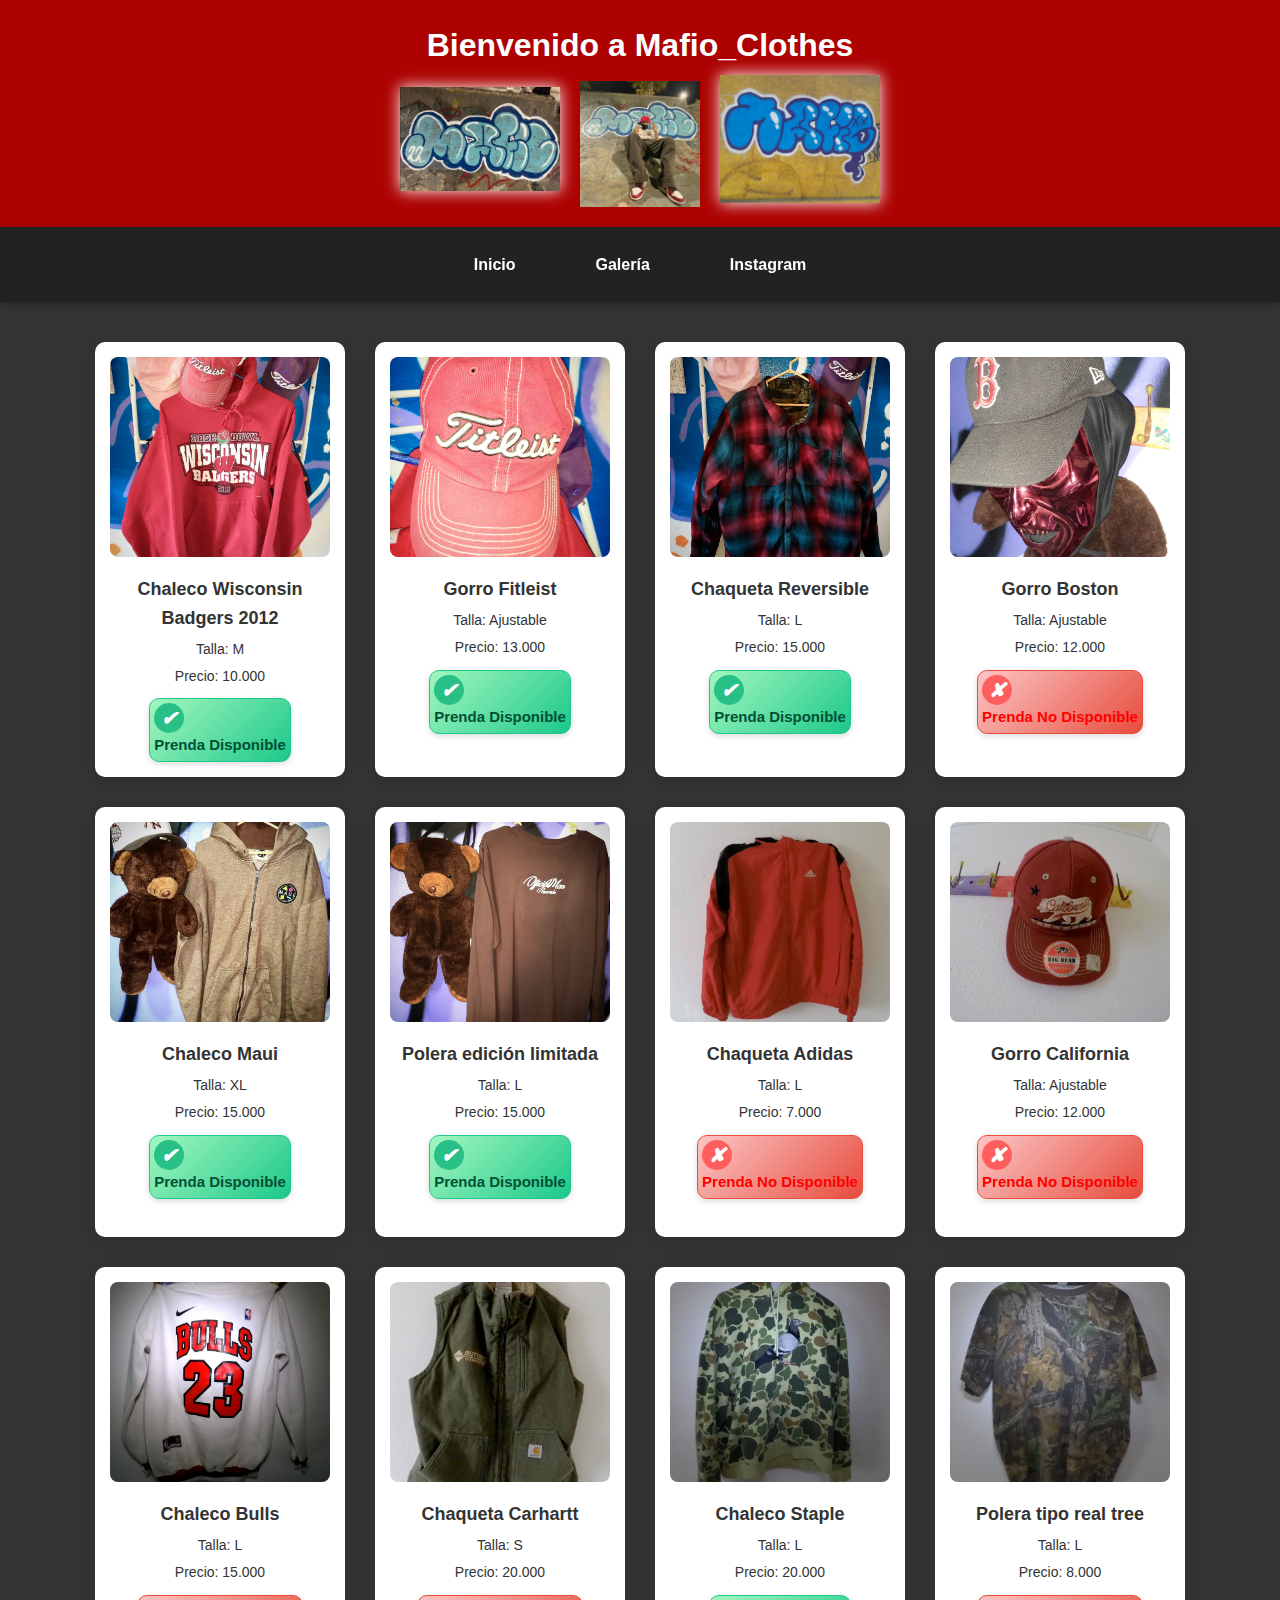
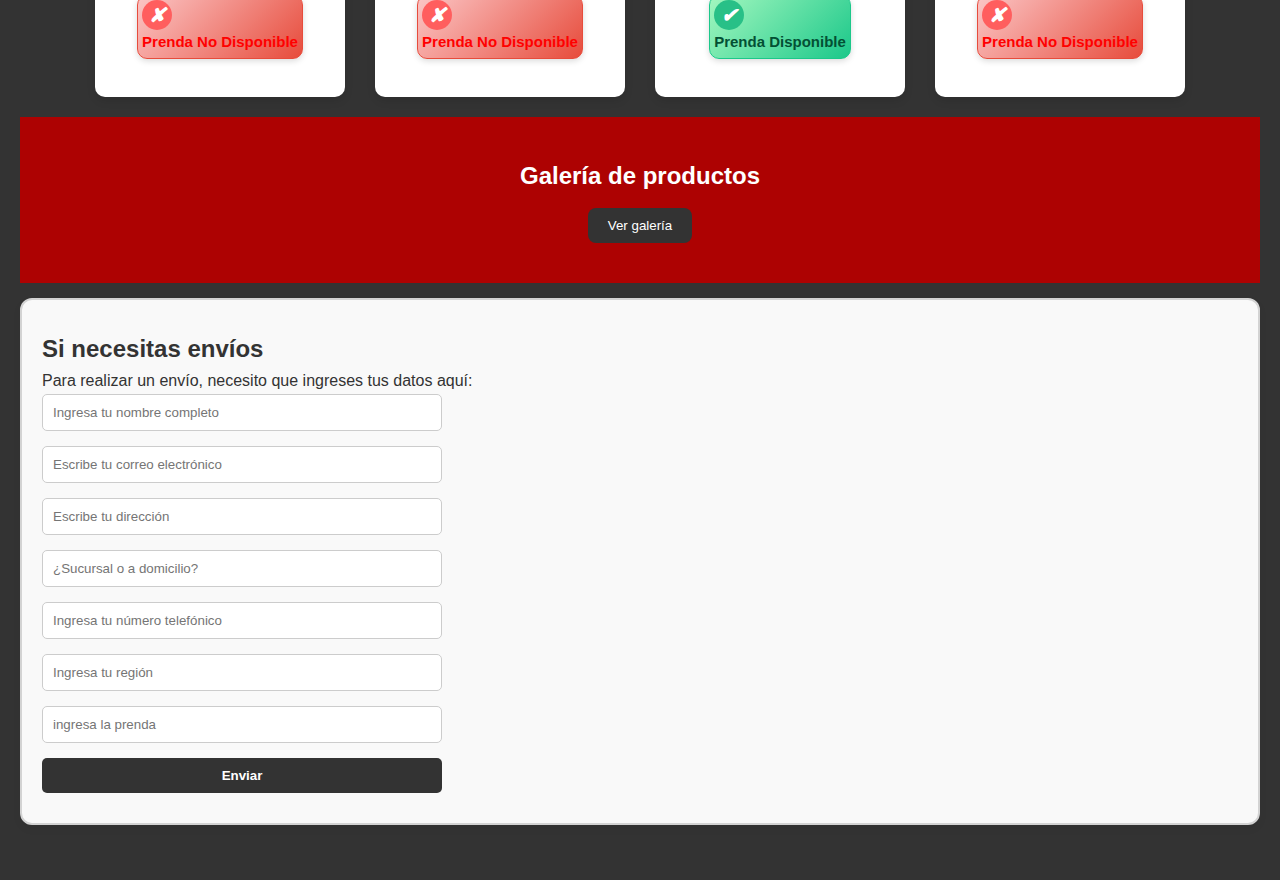
<file: index.html>
<!DOCTYPE html>
<html lang="es">
<head>
  <meta charset="UTF-8" />
  <meta name="viewport" content="width=device-width, initial-scale=1.0"/>
  <title>Mafio_Clothes</title>
  <link rel="stylesheet" href="style.css" />
</head>

<body>
  <div class="contenedor-superior">
  <header>
    <h1>Bienvenido a Mafio_Clothes</h1>
    <div class="encabezado-flex">
      <img src="img/imagenes graffitis/graffiti1.png" alt="Graffiti Izquierdo" class="graffiti-logo" />
      <img src="img/logo.png" alt="Logo Mafio_Clothes" class="logo" />
      <img src="img/imagenes graffitis/graffiti 2.png" alt="Graffiti Derecho" class="graffiti-logo" />
    </div>
    
  </header>

  <nav>
    <a href="#inicio">Inicio</a>
    <a href="#galeria">Galería</a>
    <a href="https://www.instagram.com/mafio_clothes/" target="_blank">Instagram</a>
  </nav>
</div>


  <!-- INICIO DE PRODUCTOS -->
  <section class="productos-container" id="inicio">
    <div class="fila">
    <section class="producto">
  <a href="https://www.instagram.com/p/DHeL63LOJK6/?img_index=1" target="_blank">
    <img src="img/imagen1.png" alt="Chaleco Wisconsin Badgers 2012" class="imagen-producto" />
  </a>
  <div class="detalles">
    <h2>Chaleco Wisconsin Badgers 2012</h2>
    <p>Talla: M</p>
    <p>Precio: 10.000</p>
    <div class="estado-disponibilidad disponible">
  <span><i class="icono">✔</i> Prenda Disponible</span>
</div>
  </div>
</section>



      <section class="producto">
  <a href="https://www.instagram.com/p/DHeJ_IqOnyH/?img_index=1" target="_blank">
    <img src="img/imagen2.png" alt="Gorro Fitleist" class="imagen-producto" />
  </a>
  <div class="detalles">
    <h2>Gorro Fitleist</h2>
    <p>Talla: Ajustable</p>
    <p>Precio: 13.000</p>
    <div class="estado-disponibilidad disponible">
  <span><i class="icono">✔</i> Prenda Disponible</span>
</div>
  </div>
</section>

      <section class="producto">
  <a href="https://www.instagram.com/p/DHeMgp6OHSY/?img_index=1" target="_blank">
    <img src="img/imagen3.png" alt="Producto Mafio_Clothes" class="imagen-producto" />
  </a>
  <div class="detalles">
    <h2>Chaqueta Reversible</h2>
    <p>Talla: L</p>
    <p>Precio: 15.000</p>
    <div class="estado-disponibilidad disponible">
  <span><i class="icono">✔</i> Prenda Disponible</span>
</div>
  </div>
</section>


    <section class="producto">
  <a href="https://www.instagram.com/p/DG4ELxXs1Et/?img_index=1" target="_blank">
    <img src="img/imagen4.png" alt="Producto Mafio_Clothes" class="imagen-producto" />
  </a>
  <div class="detalles">
    <h2>Gorro Boston</h2>
    <p>Talla: Ajustable</p>
    <p>Precio: 12.000</p>
    <div class="estado-disponibilidad no-disponible">
  <span><i class="icono">✘</i> Prenda No Disponible</span>
</div>
  </div>
</section>


      <section class="producto">
  <a href="https://www.instagram.com/p/DG354MKOCdu/?img_index=1" target="_blank">
    <img src="img/imagen5.png" alt="Producto Mafio_Clothes" class="imagen-producto" />
  </a>
  <div class="detalles">
    <h2>Chaleco Maui</h2>
    <p>Talla: XL </p>
    <p>Precio: 15.000</p>
    <div class="estado-disponibilidad disponible">
  <span><i class="icono">✔</i> Prenda Disponible</span>
</div>
  </div>
</section>


     <section class="producto">
  <a href="https://www.instagram.com/p/DG4AFxksGFi/?img_index=1" target="_blank">
    <img src="img/imagen6.png" alt="Producto Mafio_Clothes" class="imagen-producto" />
  </a>
  <div class="detalles">
    <h2>Polera edición limitada</h2>
    <p>Talla: L </p>
    <p>Precio: 15.000</p>
    <div class="estado-disponibilidad disponible">
  <span><i class="icono">✔</i> Prenda Disponible</span>
</div>
  </div>
</section>



    <section class="producto">
  <a href="https://www.instagram.com/p/Ct-CjnaOYxm/?img_index=1" target="_blank">
    <img src="img/imagen7.png" alt="Producto Mafio_Clothes" class="imagen-producto" />
  </a>
  <div class="detalles">
    <h2>Chaqueta Adidas</h2>
    <p>Talla: L</p>
    <p>Precio: 7.000</p>
    <div class="estado-disponibilidad no-disponible">
  <span><i class="icono">✘</i> Prenda No Disponible</span>
</div>
  </div>
</section>


      <section class="producto">
  <a href="https://www.instagram.com/p/Ct-HbDhMdq0/" target="_blank">
    <img src="img/imagen8.png" alt="Producto Mafio_Clothes" class="imagen-producto" />
  </a>
  <div class="detalles">
    <h2>Gorro California</h2>
    <p>Talla: Ajustable</p>
    <p>Precio: 12.000</p>
    <div class="estado-disponibilidad no-disponible">
  <span><i class="icono">✘</i> Prenda No Disponible</span>
</div>
  </div>
</section>



      <section class="producto">
  <a href="https://www.instagram.com/p/CuDUntVMOo7/?img_index=1" target="_blank">
    <img src="img/imagen9.png" alt="Producto Mafio_Clothes" class="imagen-producto" />
  </a>
  <div class="detalles">
    <h2>Chaleco Bulls</h2>
    <p>Talla: L </p>
    <p>Precio: 15.000</p>
    <div class="estado-disponibilidad no-disponible">
  <span><i class="icono">✘</i> Prenda No Disponible</span>
</div>
  </div>
</section>


    <section class="producto">
  <a href="https://www.instagram.com/p/Ct-EHwZuTDC/?img_index=1" target="_blank">
    <img src="img/imagen10.png" alt="Producto Mafio_Clothes" class="imagen-producto" />
  </a>
  <div class="detalles">
    <h2>Chaqueta Carhartt</h2>
    <p>Talla: S</p>
    <p>Precio: 20.000</p>
    <div class="estado-disponibilidad no-disponible">
  <span><i class="icono">✘</i> Prenda No Disponible</span>
</div>


</section>
<section class="producto">
  <a href="https://www.instagram.com/p/CviULEbPVSB/?img_index=1" target="_blank">
    <img src="img/imagen11.png" alt="Producto Mafio_Clothes" class="imagen-producto" />
  </a>
  <div class="detalles">
    <h2>Chaleco Staple</h2>
    <p>Talla: L</p>
    <p>Precio: 20.000</p>
    <div class="estado-disponibilidad disponible">
  <span><i class="icono">✔</i> Prenda Disponible</span>
</div>
  </div>
</section>
<section class="producto">
  <a href="https://www.instagram.com/p/CviUowfvPRy/?img_index=1" target="_blank">
    <img src="img/imagen12.png" alt="Producto Mafio_Clothes" class="imagen-producto" />
  </a>
  <div class="detalles">
    <h2>Polera tipo real tree</h2>
    <p>Talla: L</p>
    <p>Precio: 8.000</p>
    <div class="estado-disponibilidad no-disponible">
  <span><i class="icono">✘</i> Prenda No Disponible</span>
</div>
  </div>
</section>

</div> <!-- cierre de .fila -->

  <!-- GALERÍA -->
  <section class="gallery" id="galeria">
    <h2>Galería de productos</h2>
    <button id="mostrarGaleria" class="boton-galeria">Ver galería</button>
    <div class="grid-gallery" id="imagenesGaleria" style="display: none;">
      <img src="img/imagen1.png" alt="Producto 1" class="imagen-galeria" />
      <img src="img/imagen2.png" alt="Producto 2" class="imagen-galeria" />
      <img src="img/imagen3.png" alt="Producto 3" class="imagen-galeria" />
      <img src="img/imagen4.png" alt="Producto 4" class="imagen-galeria" />
      <img src="img/imagen5.png" alt="Producto 5" class="imagen-galeria" />
      <img src="img/imagen6.png" alt="Producto 6" class="imagen-galeria" />
      <img src="img/imagen7.png" alt="Producto 7" class="imagen-galeria" />
      <img src="img/imagen8.png" alt="Producto 8" class="imagen-galeria" />
      <img src="img/imagen9.png" alt="Producto 9" class="imagen-galeria" />
      <img src="img/imagen10.png" alt="Producto 10" class="imagen-galeria" />
      <img src="img/imagen11.png" alt="Producto 11" class="imagen-galeria" />
      <img src="img/imagen12.png" alt="propducto 12" class="imagen-galeria"/>
    </div>
  </section>
  <!-- GALERÍA TOGGLE SCRIPT -->
<script>
  document.getElementById("mostrarGaleria").addEventListener("click", function () {
    const galeria = document.getElementById("imagenesGaleria");
    const esVisible = galeria.style.display === "flex";

    galeria.style.display = esVisible ? "none" : "flex";
    this.textContent = esVisible ? "Ver galería" : "Ocultar galería";
  });
</script>


 <section id="formulario-envios">
  <h2>Si necesitas envíos</h2>
  <p>Para realizar un envío, necesito que ingreses tus datos aquí:</p>

  <form action="https://formspree.io/f/xnnvgpov" method="POST">


    <!-- Campos visibles -->
    <input type="text" name="nombre" placeholder="Ingresa tu nombre completo" required>
    <input type="email" name="correo" placeholder="Escribe tu correo electrónico" required>
    <input type="text" name="direccion" placeholder="Escribe tu dirección" required>
    <input type="text" name="retiro" placeholder="¿Sucursal o a domicilio?" required>
    <input type="tel" name="telefono" placeholder="Ingresa tu número telefónico" required>
    <input type="text" name="region" placeholder="Ingresa tu región" required>
    <input type="text" name="prenda" placeholder="ingresa la prenda" required>

    <!-- Campos ocultos de configuración -->
    <input type="hidden" name="_captcha" value="false">
    <input type="hidden" name="_next" value="https://mafiograff.github.io/Tienda_Mafio_Clothes/gracias.html/?ok">



    <button type="submit">Enviar</button>
  </form>
</section>
</file>
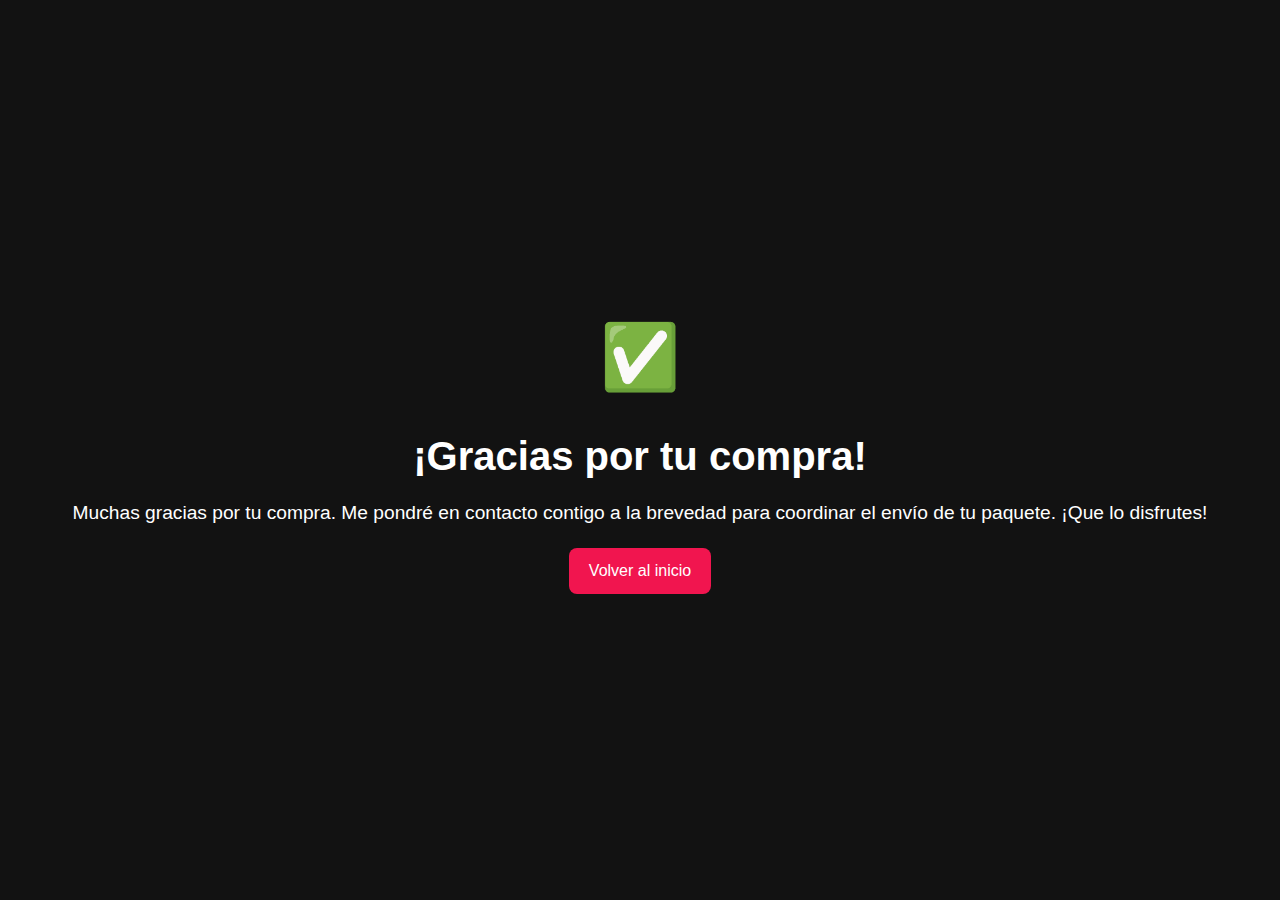
<file: gracias.html>
<!DOCTYPE html>
<html lang="es">
<head>
  <meta charset="UTF-8" />
  <title>Gracias por tu mensaje</title>
  <link rel="stylesheet" href="style.css" />
  <style>
    body {
      background: #121212;
      color: white;
      font-family: 'Arial', sans-serif;
      display: flex;
      flex-direction: column;
      align-items: center;
      justify-content: center;
      height: 100vh;
      text-align: center;
    }

    h1 {
      font-size: 2.5em;
      margin-bottom: 10px;
    }

    p {
      font-size: 1.2em;
      margin-bottom: 20px;
    }

    .emoji {
      font-size: 4em;
      margin-bottom: 15px;
      animation: pulse 1s ease-in-out infinite;
    }

    .volver {
      background-color: #f1154f;
      color: white;
      padding: 10px 20px;
      border: none;
      border-radius: 8px;
      font-size: 1em;
      cursor: pointer;
      text-decoration: none;
      transition: background 0.3s ease;
    }

    .volver:hover {
      background-color: #ff3366;
    }

    @keyframes pulse {
      0%, 100% { transform: scale(1); }
      50% { transform: scale(1.1); }
    }
  </style>
</head>
<body>
  <div class="emoji">✅</div>
  <h1>¡Gracias por tu compra!</h1>
  <p>Muchas gracias por tu compra. Me pondré en contacto contigo a la brevedad para coordinar el envío de tu paquete. ¡Que lo disfrutes! </p>
  <a class="volver" href="https://mafiograff.github.io/Tienda_Mafio_Clothes/">Volver al inicio</a>
</body>
</html>
</file>
<file: style.css>
/* Estilos generales */
* {
  margin: 0;
  padding: 0;
  box-sizing: border-box;
  font-family: 'Segoe UI', sans-serif;
}

body {
  background-color: #333;
  color: #333;
  line-height: 1.6;
  
  
}

/* Encabezado */
header {
  background-color: #ad0202;
  color: #fff;
  padding: 20px;
  text-align: center;
}

.logo {
  width: 120px;
  margin-top: 10px;
}

/* Menú de navegación */
nav {
  background-color: #222;
  display: flex;
  justify-content: center;
  gap: 40px;
  padding: 15px 0;
  box-shadow: 0 2px 6px rgba(0, 0, 0, 0.3); /* Sombra sutil */
  position: sticky;
  top: 0;
  z-index: 1000;
}

nav a {
  color: white;
  text-decoration: none;
  font-weight: bold;
  font-size: 16px;
  padding: 10px 20px;
  border-radius: 8px;
  transition: background 0.3s ease, color 0.3s ease;
}

nav a:hover {
  background-color: #e30a36; /* Verde neón al pasar el mouse */
  color: #000;
}


/* Contenedor general de productos */
.productos-container {
  padding: 40px 20px;
  justify-content: left;
}

/* Fila de productos */
.fila {
  display: flex;
  flex-direction: row;
  gap: 30px;
  justify-content: center;
  flex-wrap: wrap;
  margin-bottom: 20px;
 
}

/* Producto individual */
.producto {
  background-color: #fff;
  border-radius: 10px;
  box-shadow: 0 4px 8px rgba(0,0,0,0.1);
  padding: 15px;
  width: 250px;
  min-height: 430px;
  text-align: center;
  transition: transform 0.2s ease;
  flex-shrink: 0;
}

.producto:hover {
  transform: translateY(-5px);
}

.imagen-producto {
  width: 100%;
  height: 200px;
  object-fit: cover;
  border-radius: 8px;
}



/* Detalles del producto */
.detalles h2 {
  font-size: 18px;
  margin-top: 10px;
}

.detalles p {
  font-size: 14px;
  margin: 5px 0;
}

.estado-disponibilidad {
  display: inline-flex;
  align-items: center;
  gap: 6px;
  padding: 4px 4px;
  font-weight: 300;
  font-size: 3px;
  border-radius: 10px;
  box-shadow: 0 2px 6px rgba(0, 0, 0, 0.15);
  margin-top: 6px;
}

.estado-disponibilidad .icono {
  display: flex;
  justify-content: center;
  align-items: center;
  width: 7px;
  height: 7px;
  border-radius: 50%;
  background-color: #28c087;
  color: white;
  font-size: 4px;
  font-weight: bold;
}

.estado-disponibilidad.disponible {
  background: linear-gradient(135deg, #a3f7bf, #1cc88a);
  color: #083d2c;
  border: 1px solid #1cc88a;
}

.estado-disponibilidad.no-disponible .icono {
  background-color: #ff5e5e;
}

.estado-disponibilidad.no-disponible {
  background: linear-gradient(135deg, #fbc6c6, #e74c3c);
  color: #5a0a0a;
  border: 1px solid #e74c3c;
}



/* Galería */
.gallery {
  padding: 40px 20px;
  background-color: #ad0202;
  text-align: center;
  color:white;
}

.grid-gallery {
  display: flex;
  flex-wrap: wrap;
  gap: 20px;
  margin-top: 20px;
  justify-content: left;
}

.imagen-galeria {
  width: 200px;
  height: 200px;
  object-fit: cover;
  border-radius: 10px;
  box-shadow: 0 4px 8px rgba(0,0,0,0.1);
  transition: transform 0.2s ease, box-shadow 0.2s ease;
  border: 3px solid rgb(255, 255, 255);
}


.imagen-galeria:hover {
  transform: translateY(-5px);
  box-shadow: 0 8px 16px rgba(0,0,0,0.2);
}


/* Botón de galería */
.boton-galeria {
  background-color: #333;
  color: #fff;
  padding: 10px 20px;
  margin-top: 12px;
  border: none;
  border-radius: 8px;
  cursor: pointer;
  transition: background 0.3s ease, color 0.3s ease;
}

.boton-galeria:hover {
  background-color: #c30f33;
  color: #000;
}


/* Formulario */
#formulario-envios {
  padding: 40px 20px;
  background-color: #f9f9f9;
  border: 2px solid #d3d3d3;
  border-radius: 12px;
  box-shadow: 0 4px 8px rgba(0, 0, 0, 0.05);
  max-width: 500px;
  margin: 15px auto; /* ← este cambio centra y evita desbordamiento lateral */
}



form {
  display: flex;
  flex-direction: column;
  gap: 15px;
  max-width: 400px;
  margin: 0; /* ← ya no está centrado */
}


form input,
form button {
  padding: 10px;
  border-radius: 5px;
  border: 1px solid #ccc;
}

form button {
  background-color: #333;
  color: white;
  font-weight: bold;
  border: none;
  cursor: pointer;
  transition: background 0.3s ease;
}

form button:hover {
  background-color: #f1154f;
}

/* Pie de página */
footer {
  text-align: center;
  padding: 20px;
  background-color: #222;
  color: white;
  margin-top: 40px;
}
/* Contenedor general para alinear todo a la izquierda */
.contenido-principal {
  max-width: 1200px;
  margin: 0 auto 0 0; /* izquierda */
  padding-left: 20px;
  text-align: left;
}
.estado-disponibilidad {
  display: inline-flex;
  align-items: center;
  gap: 10px;
  font-weight: 700;
  font-size: 15px;
  color: #222;
  user-select: none;
}

.estado-disponibilidad .icono {
  display: flex;
  justify-content: center;
  align-items: center;
  width: 30px;
  height: 30px;
  border-radius: 50%;
  background-color: #28c087; /* verde para disponible */
  color: white;
  font-size: 20px;
  font-weight: bold;
}

.estado-disponibilidad.no-disponible .icono {
  background-color: #ff5e5e; /* rojo para no disponible */
}

/* Opcional, para que el texto quede más destacado */
.estado-disponibilidad.disponible {
  color: #035034;
}

.estado-disponibilidad.no-disponible {
  color: #ff0000;
}
.galeria_Grafiti {
  width: 100%;
  max-width: 250px;
  display: flex;
  margin: 30px auto;
  margin: center;
}
.encabezado-flex {
  display: flex;
  align-items: center;
  justify-content: center;
  gap: 20px;
  flex-wrap: wrap;
}

.graffiti-logo {
  width: 160px;  /* Puedes subir más si quieres que se destaquen aún más */
  height: auto;
  filter: drop-shadow(0 0 8px #fff);
  transition: transform 0.3s ease;
}

.titulo-principal {
  color: #1e2a78; /* azul urbano */
  font-weight: bold;
  text-shadow: 2px 2px 2px rgba(0,0,0,0.3); /* un leve sombreado */
}
.fondo-titulo {
  background-color: #d9aeae; /* rojo del encabezado */
  padding: 10px 25px;
  border-radius: 12px;
  box-shadow: 0 0 10px rgba(0,0,0,0.3);
  display: inline-block;
  color: #fff; /* mantiene el texto blanco */
}
button:hover {
  background-color: #1e1e1e;
  color: white;
  transform: scale(1.05);
  transition: all 0.3s ease;
}
#mensaje-exito {
  font-size: 1.2em;
  animation: fadein 0.5s ease-in-out;
}

@keyframes fadein {
  from { opacity: 0; transform: translateY(10px); }
  to { opacity: 1; transform: translateY(0); }
}
@media (max-width: 768px) {
  .fila {
    flex-direction: row;
    flex-wrap: wrap;
    justify-content: center;
  }

  .producto {
    width: 48%;
    min-width: 160px;
    margin-bottom: 20px;
  }
}
@media (max-width: 480px) {
  .producto {
    width: 100%;
  }
}
@media (max-width: 768px) {
  .fila {
    justify-content: space-between;
  }

  .producto {
    width: 48%;
    min-width: 160px;
  }
}

@media (max-width: 480px) {
  .producto {
    width: 100%;
  }
}
@media (max-width: 768px) {
  .fila {
    display: flex;
    flex-wrap: nowrap;
    overflow-x: auto;
    scroll-snap-type: x mandatory;
    -webkit-overflow-scrolling: touch;
    gap: 16px;
    padding: 10px;
  }

  .producto {
    flex: 0 0 auto;
    width: 80%;
    min-width: 280px;
    scroll-snap-align: start;
  }
}
.seccion-flexible {
  display: flex;
  flex-wrap: wrap;
  justify-content: center;
  gap: 40px;
  padding: 40px 20px;
  background-color: #f9f9f9;
}

#formulario-envios,
.video-lateral {
  flex: 1 1 450px;
  max-width: 600px;
}

.video-lateral h2 {
  color: #e30a36;
  font-size: 22px;
  margin-bottom: 20px;
  text-align: center;
  letter-spacing: 1px;
}

.video-lateral iframe {
  width: 100%;
  height: 100%;
  max-height: 400px;
  border-radius: 12px;
  box-shadow: 0 0 20px rgba(0,0,0,0.3);
}
body {
  overflow-x: hidden;
}
@media (max-width: 768px) {
  .seccion-flexible {
    flex-direction: column;
    align-items: center;
    padding: 20px 10px;
  }

  #formulario-envios,
  .video-lateral {
    max-width: 100%;
    flex: 1 1 100%;
  }

  .video-lateral iframe {
    max-width: 100%;
    height: auto;
  }
}
.video-lateral {
  display: flex;
  justify-content: center;
  align-items: center;
  flex-direction: column;
  margin: 0 auto;
}
/* Estilos responsivos para formulario + video */

.seccion-flexible {
  display: flex;
  flex-wrap: wrap;
  justify-content: center;
  align-items: flex-start;
  gap: 40px;
  padding: 40px 20px;
  background-color: #f9f9f9;
  overflow-x: hidden;
}

#formulario-envios,
.video-lateral {
  flex: 1 1 450px;
  max-width: 600px;
  box-sizing: border-box;
}

#formulario-envios {
  padding: 30px 20px;
  background-color: #f9f9f9;
  border: 2px solid #d3d3d3;
  border-radius: 12px;
  box-shadow: 0 4px 8px rgba(0,0,0,0.05);
  margin: 15px auto;
}

.video-lateral {
  display: flex;
  flex-direction: column;
  align-items: center;
  margin: 0 auto;
  text-align: center;
}

.video-lateral iframe {
  width: 100%;
  max-width: 100%;
  height: auto;
  max-height: 400px;
  border-radius: 12px;
  box-shadow: 0 0 20px rgba(0,0,0,0.3);
  display: block;
}

@media (max-width: 768px) {
  .seccion-flexible {
    flex-direction: column;
    align-items: center;
    padding: 20px 10px;
  }

  #formulario-envios,
  .video-lateral {
    max-width: 100%;
    flex: 1 1 100%;
  }

  .video-lateral iframe {
    height: auto;
  }
}
.video-wrapper {
  position: relative;
  width: 100%;
  padding-bottom: 56.25%; /* 16:9 ratio */
  height: 0;
  overflow: hidden;
  border-radius: 12px;
  box-shadow: 0 0 20px rgba(0,0,0,0.3);
}

.video-wrapper iframe {
  position: absolute;
  top: 0;
  left: 0;
  width: 100%;
  height: 100%;
  border: 0;
}
@media (max-width: 768px) {
  .seccion-flexible {
    flex-direction: column;
    align-items: center;
    padding: 20px 10px;
  }
}
  #formulario-envios,
  .video-lateral {
    max-width: 100%;
    flex: 1 1 100%;
  }

  .video-lateral {
    padding: 0 10px;
    align-items: center;
    text-align: center;
    box-sizing: border-box;
    width: 100%;
    overflow-x: hidden;
  }

  .video-lateral h2 {
    font-size: 18px;
    margin-bottom: 12px;
    padding: 0 10px;
    word-wrap: break-word;
    max-width: 100%;
    box-sizing: border-box;
  }

  .video-lateral iframe {
  height: auto;
}


@media (max-width: 768px) {
  .video-lateral {
    padding: 0 12px;
    box-sizing: border-box;
    overflow-x: hidden;
    width: 100%;
  }

  .video-lateral h2 {
    font-size: 18px;
    text-align: center;
    padding: 0 10px;
    word-wrap: break-word;
    max-width: 100%;
    box-sizing: border-box;
  }

  .video-wrapper {
    width: 100%;
  }
}
@media (max-width: 768px) {
  .video-lateral {
    padding: 0 12px;
    margin: 0 auto;
    max-width: 100%;
    width: 100%;
    box-sizing: border-box;
    overflow-x: hidden;
    display: flex;
    flex-direction: column;
    align-items: center;
    text-align: center;
  }

  .video-lateral h2 {
    font-size: 18px;
    padding: 0 10px;
    margin-bottom: 12px;
    max-width: 100%;
    box-sizing: border-box;
    text-align: center;
    word-break: break-word;
    overflow-wrap: break-word;
    white-space: normal;
  }

  .video-wrapper {
    width: 100%;
  }
}
@media (max-width: 768px) {
  .video-lateral {
    padding: 0 12px;
    margin: 0 auto;
    max-width: 100%;
    width: 100%;
    box-sizing: border-box;
    overflow-x: hidden;
    display: flex;
    flex-direction: column;
    align-items: center;
    text-align: center;
  }

  .video-lateral h2 {
    font-size: 18px;
    padding: 0 10px;
    margin-bottom: 12px;
    max-width: 100%;
    box-sizing: border-box;
    text-align: center;
    word-break: break-word;
    overflow-wrap: break-word;
    white-space: normal;
  }

  .video-wrapper {
    width: 100%;
  }
}
@media (max-width: 768px) {
  .video-lateral {
    padding: 0 12px;
    margin: 0 auto;
    max-width: 100%;
    width: 100%;
    box-sizing: border-box;
    overflow-x: hidden;
    display: flex;
    flex-direction: column;
    align-items: center;
    text-align: center;
  }

  .video-lateral h2 {
    font-size: 18px;
    padding: 0 10px;
    margin-bottom: 12px;
    max-width: 100%;
    box-sizing: border-box;
    text-align: center;
    word-break: break-word;
    overflow-wrap: break-word;
    white-space: normal;
  }

  .video-wrapper {
    width: 100%;
  }
}
 /* ← Esta cierra el bloque anterior correctamente */
@media (max-width: 768px) {
  .video-lateral {
    padding: 0 12px;
    margin: 0 auto;
    max-width: 100%;
    width: 100%;
    box-sizing: border-box;
    overflow-x: hidden;
    display: flex;
    flex-direction: column;
    align-items: center;
    text-align: center;
  }

  .video-lateral h2 {
    font-size: 18px;
    padding: 0 10px;
    margin-bottom: 12px;
    max-width: 100%;
    box-sizing: border-box;
    text-align: center;
    word-break: break-word;
    overflow-wrap: break-word;
    white-space: normal;
  }

  .video-wrapper {
    width: 100%;
  }
}
</file>
